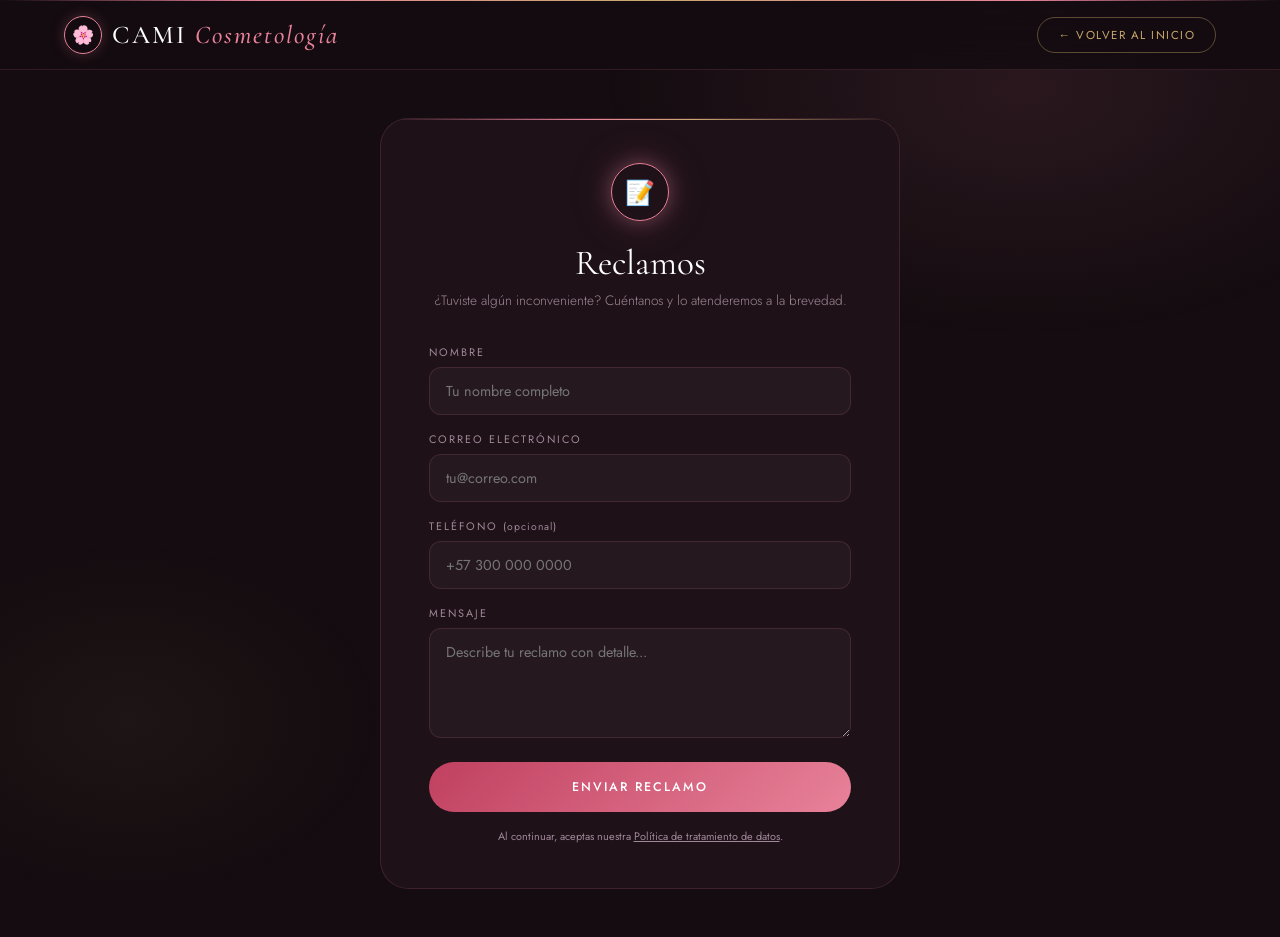
<file: templates/reclamos.html>
<!DOCTYPE html>
<html lang="es">
<head>
  <meta charset="UTF-8">
  <meta name="viewport" content="width=device-width, initial-scale=1.0">
  <link rel="icon" href="data:image/svg+xml,<svg xmlns='http://www.w3.org/2000/svg' viewBox='0 0 100 100'><text y='.9em' font-size='90'>🌸</text></svg>">
  <title>Reclamos — Cami Cosmetología</title>
  <meta name="robots" content="noindex">
  <style>
@import url('https://fonts.googleapis.com/css2?family=Cormorant+Garamond:ital,wght@0,400;0,500;1,400;1,600&family=Jost:wght@300;400;500;600&display=swap');

:root {
  --rose:        #E8829A;
  --rose3:       #C04060;
  --gold:        #C9A96E;
  --dark:        #140C10;
  --dark-card:   #1E1118;
  --dark-border: rgba(232,130,154,.15);
  --text-light:  #F9EEF3;
  --text-muted:  #A08898;
  --nav-h:       70px;
  --font-display:'Cormorant Garamond', serif;
  --font-body:   'Jost', sans-serif;
}

*, *::before, *::after { box-sizing: border-box; margin: 0; padding: 0; }
html { scroll-behavior: smooth; }
body {
  font-family: var(--font-body);
  background: var(--dark);
  color: var(--text-light);
  min-height: 100vh;
  padding-top: var(--nav-h);
}
body::before {
  content: '';
  position: fixed; inset: 0; z-index: 0; pointer-events: none;
  background:
    radial-gradient(ellipse 60% 50% at 80% 10%, rgba(232,130,154,.1) 0%, transparent 55%),
    radial-gradient(ellipse 40% 40% at 10% 80%, rgba(201,169,110,.06) 0%, transparent 50%);
}

/* ── Navbar ── */
.barra-nav {
  position: fixed; top: 0; left: 0; right: 0; z-index: 9996;
  height: var(--nav-h);
  background: rgba(20,12,16,.95);
  backdrop-filter: blur(24px) saturate(160%);
  -webkit-backdrop-filter: blur(24px) saturate(160%);
  border-bottom: 0.5px solid rgba(232,130,154,.15);
  display: flex; align-items: center;
}
.barra-nav::before {
  content: ''; position: absolute; top: 0; left: 0; right: 0; height: 1px;
  background: linear-gradient(90deg, transparent, var(--rose) 20%, var(--gold) 50%, var(--rose) 80%, transparent);
}
.nav-inner {
  max-width: 1200px; margin: 0 auto; padding: 0 24px;
  width: 100%; display: flex; align-items: center; justify-content: space-between;
}
.nav-brand { display: flex; align-items: center; gap: 10px; text-decoration: none; }
.nav-brand-icon {
  width: 38px; height: 38px; border-radius: 50%;
  border: 1px solid var(--rose);
  display: flex; align-items: center; justify-content: center;
  font-size: 18px; box-shadow: 0 0 14px rgba(232,130,154,.25);
}
.nav-brand-name {
  font-family: var(--font-display);
  font-size: 1.6rem; font-weight: 500; letter-spacing: 2px; color: #fff;
}
.nav-brand-name span { color: var(--rose); font-style: italic; }
.btn-volver {
  padding: 9px 20px; border-radius: 20px;
  border: 0.5px solid rgba(201,169,110,.4);
  background: transparent; color: var(--gold);
  font-family: var(--font-body); font-size: .72rem;
  letter-spacing: 1.5px; text-transform: uppercase;
  text-decoration: none; transition: all .3s;
  display: inline-flex; align-items: center; gap: 6px;
}
.btn-volver:hover { border-color: var(--gold); background: rgba(201,169,110,.08); }

/* ── Layout ── */
.page-wrap {
  min-height: calc(100vh - var(--nav-h));
  display: flex; align-items: center; justify-content: center;
  padding: 48px 24px; position: relative; z-index: 1;
}
.reclamo-card {
  background: var(--dark-card); border: 0.5px solid var(--dark-border);
  border-radius: 28px; padding: 44px 48px; width: 100%; max-width: 520px;
  position: relative; overflow: hidden;
}
.reclamo-card::before {
  content: ''; position: absolute; top: 0; left: 0; right: 0; height: 1px;
  background: linear-gradient(90deg, transparent, var(--rose) 40%, var(--gold) 60%, transparent);
}

/* ── Formulario ── */
.card-icon {
  width: 58px; height: 58px; border-radius: 50%;
  border: 1px solid var(--rose);
  box-shadow: 0 0 20px rgba(232,130,154,.4), 0 0 50px rgba(232,130,154,.15);
  display: flex; align-items: center; justify-content: center;
  font-size: 24px; margin: 0 auto 20px;
}
.card-title {
  font-family: var(--font-display); font-size: 2.2rem; font-weight: 400;
  color: #fff; text-align: center; margin-bottom: 6px;
}
.card-sub {
  color: var(--text-muted); text-align: center; font-size: .85rem;
  margin-bottom: 32px; font-weight: 300; line-height: 1.6;
}
.fields { display: flex; flex-direction: column; gap: 16px; }
.field { display: flex; flex-direction: column; gap: 7px; }
label {
  font-size: .68rem; letter-spacing: 2px; text-transform: uppercase;
  color: var(--text-muted); font-weight: 400;
}
input, textarea {
  background: rgba(255,255,255,.03);
  border: 0.5px solid var(--dark-border);
  border-radius: 12px; padding: 13px 16px;
  color: var(--text-light); font-family: var(--font-body); font-size: .9rem;
  transition: all .2s; outline: none; width: 100%;
}
input:focus, textarea:focus {
  border-color: rgba(232,130,154,.5);
  box-shadow: 0 0 0 3px rgba(232,130,154,.1);
}
textarea { resize: vertical; min-height: 110px; }

.btn-submit {
  width: 100%; padding: 16px; border: none; border-radius: 30px;
  background: linear-gradient(135deg, var(--rose3), var(--rose));
  color: #fff; font-family: var(--font-body); font-size: .78rem;
  font-weight: 500; letter-spacing: 2px; text-transform: uppercase;
  cursor: pointer; transition: all .3s; margin-top: 8px;
}
.btn-submit:hover { box-shadow: 0 6px 28px rgba(232,130,154,.45); transform: translateY(-1px); }
.btn-submit:disabled { opacity: .6; cursor: not-allowed; transform: none; box-shadow: none; }

.msg-error {
  color: var(--rose); font-size: .8rem; margin-top: 8px;
  text-align: center; display: none;
}

/* ── Éxito ── */
@keyframes fadeUpIn {
  from { opacity: 0; transform: translateY(20px) scale(.95); }
  to   { opacity: 1; transform: none; }
}
.success-card {
  display: none; flex-direction: column;
  align-items: center; text-align: center; gap: 16px;
}
.success-card.visible {
  display: flex;
  animation: fadeUpIn .6s cubic-bezier(.34,1.56,.64,1) both;
}
.success-icon {
  width: 72px; height: 72px; border-radius: 50%;
  background: rgba(129,199,132,.1); border: 1px solid #81c784;
  display: flex; align-items: center; justify-content: center;
  font-size: 2rem; box-shadow: 0 0 24px rgba(129,199,132,.25);
}
.success-title { font-family: var(--font-display); font-size: 2rem; color: #fff; }
.success-desc {
  color: var(--text-muted); font-size: .88rem; line-height: 1.7;
  font-weight: 300; max-width: 340px;
}
.btn-volver-inicio {
  padding: 12px 28px; border-radius: 30px;
  border: 0.5px solid rgba(201,169,110,.4);
  background: transparent; color: var(--gold);
  font-family: var(--font-body); font-size: .72rem;
  letter-spacing: 1.5px; text-transform: uppercase;
  text-decoration: none; transition: all .3s;
  display: inline-flex; align-items: center; gap: 6px; margin-top: 8px;
}
.btn-volver-inicio:hover { border-color: var(--gold); background: rgba(201,169,110,.08); }

@media (max-width: 480px) {
  .reclamo-card { padding: 32px 20px; }
  .card-title { font-size: 1.8rem; }
  .nav-brand-name { font-size: 1.2rem; }
}
  </style>
</head>
<body>

<nav class="barra-nav">
  <div class="nav-inner">
    <a href="/" class="nav-brand">
      <div class="nav-brand-icon">🌸</div>
      <span class="nav-brand-name">CAMI <span>Cosmetología</span></span>
    </a>
    <a href="/" class="btn-volver">← Volver al inicio</a>
  </div>
</nav>

<div class="page-wrap">
  <div class="reclamo-card">

    <!-- Formulario -->
    <div id="formSection">
      <div class="card-icon">📝</div>
      <h1 class="card-title">Reclamos</h1>
      <p class="card-sub">¿Tuviste algún inconveniente? Cuéntanos y lo atenderemos a la brevedad.</p>
      <div class="fields">
        <div class="field">
          <label for="recNombre">Nombre</label>
          <input type="text" id="recNombre" placeholder="Tu nombre completo" autocomplete="name">
        </div>
        <div class="field">
          <label for="recEmail">Correo electrónico</label>
          <input type="email" id="recEmail" placeholder="tu@correo.com" autocomplete="email">
        </div>
        <div class="field">
          <label for="recTelefono">Teléfono <span style="color:var(--text-muted);font-size:.65rem;letter-spacing:1px;text-transform:none;">(opcional)</span></label>
          <input type="tel" id="recTelefono" placeholder="+57 300 000 0000" autocomplete="tel">
        </div>
        <div class="field">
          <label for="recMensaje">Mensaje</label>
          <textarea id="recMensaje" placeholder="Describe tu reclamo con detalle..."></textarea>
        </div>
        <button class="btn-submit" id="btnEnviarReclamo" onclick="enviarReclamo()">Enviar reclamo</button>
        <p style="font-size:.68rem;color:var(--text-muted);text-align:center;">Al continuar, aceptas nuestra <a href="/privacidad" style="color:var(--text-muted);text-decoration:underline;">Política de tratamiento de datos</a>.</p>
        <p class="msg-error" id="recError"></p>
      </div>
    </div>

    <!-- Éxito -->
    <div id="successSection" class="success-card">
      <div class="success-icon">✓</div>
      <h2 class="success-title">¡Reclamo recibido!</h2>
      <p class="success-desc">Gracias por comunicarte con nosotros. Revisaremos tu mensaje y te responderemos a la brevedad.</p>
      <a href="/" class="btn-volver-inicio">← Volver al inicio</a>
    </div>

  </div>
</div>

<script>
async function enviarReclamo() {
  const btn     = document.getElementById('btnEnviarReclamo');
  const errorEl = document.getElementById('recError');
  const nombre  = document.getElementById('recNombre').value.trim();
  const email   = document.getElementById('recEmail').value.trim();
  const telefono = document.getElementById('recTelefono').value.trim();
  const mensaje = document.getElementById('recMensaje').value.trim();

  errorEl.style.display = 'none';

  if (!nombre || !email || !mensaje) {
    errorEl.textContent = 'Por favor completa nombre, correo y mensaje.';
    errorEl.style.display = 'block';
    return;
  }
  if (!/^[^\s@]+@[^\s@]+\.[^\s@]+$/.test(email)) {
    errorEl.textContent = 'Ingresa un correo electrónico válido.';
    errorEl.style.display = 'block';
    return;
  }

  btn.disabled = true;
  btn.textContent = 'Enviando...';

  try {
    const r = await fetch('/api/reclamos', {
      method: 'POST',
      headers: { 'Content-Type': 'application/json' },
      body: JSON.stringify({ nombre, email, telefono: telefono || null, mensaje })
    });
    const data = await r.json();
    if (!r.ok) {
      errorEl.textContent = data.error || 'Error al enviar. Intenta de nuevo.';
      errorEl.style.display = 'block';
      btn.disabled = false;
      btn.textContent = 'Enviar reclamo';
      return;
    }
    document.getElementById('formSection').style.display = 'none';
    document.getElementById('successSection').classList.add('visible');
  } catch {
    errorEl.textContent = 'Error de conexión. Intenta de nuevo.';
    errorEl.style.display = 'block';
    btn.disabled = false;
    btn.textContent = 'Enviar reclamo';
  }
}
</script>

</body>
</html>
</file>
